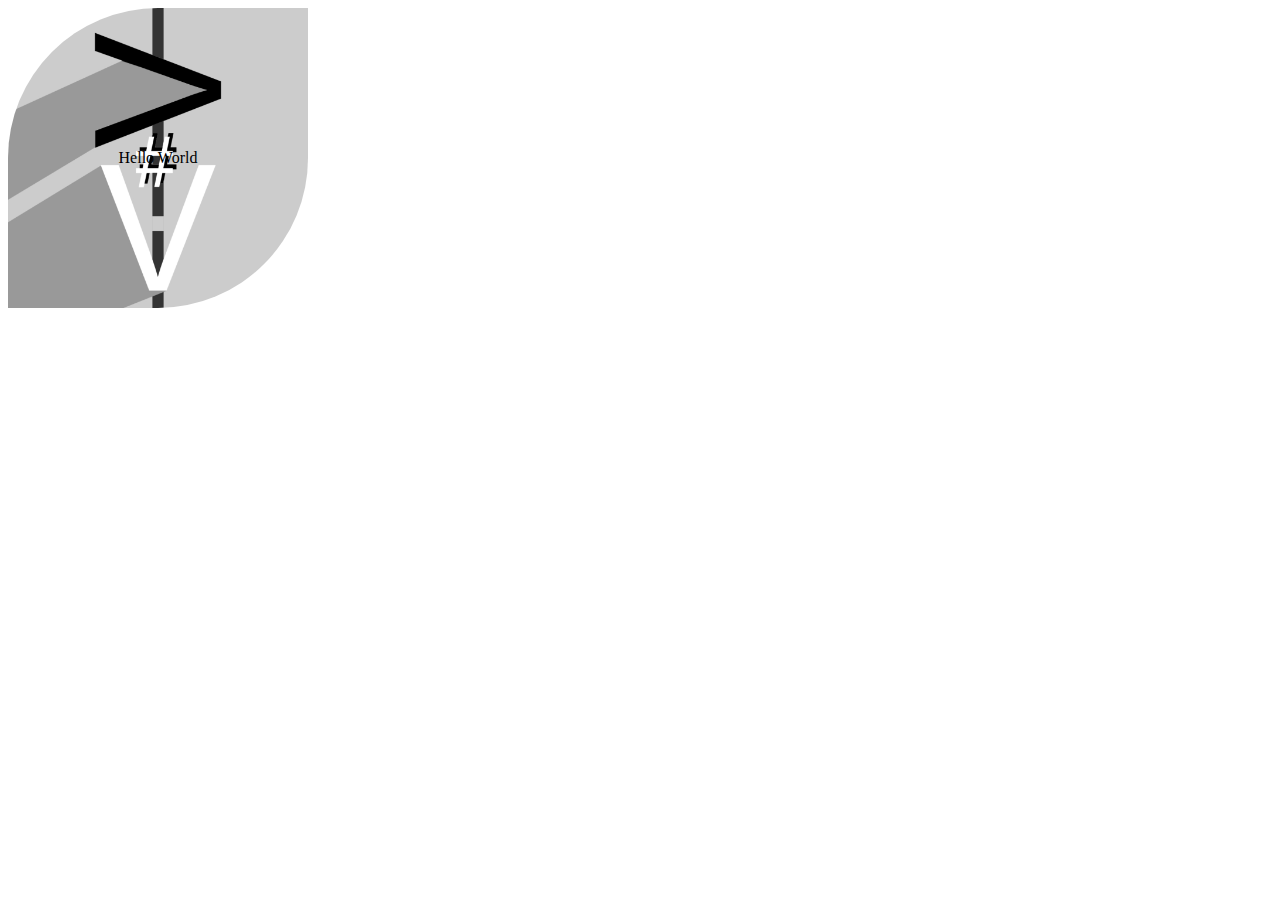
<file: 01 - Border Radius/index.html>
<!DOCTYPE html>
<html lang="en">
	<head>
		<meta charset="UTF-8">
		<title>Border Radius</title>
		<link rel="stylesheet" href="style.css">
	</head>
<body>
	
 <div>Hello World</div>

</body>
</html>
</file>
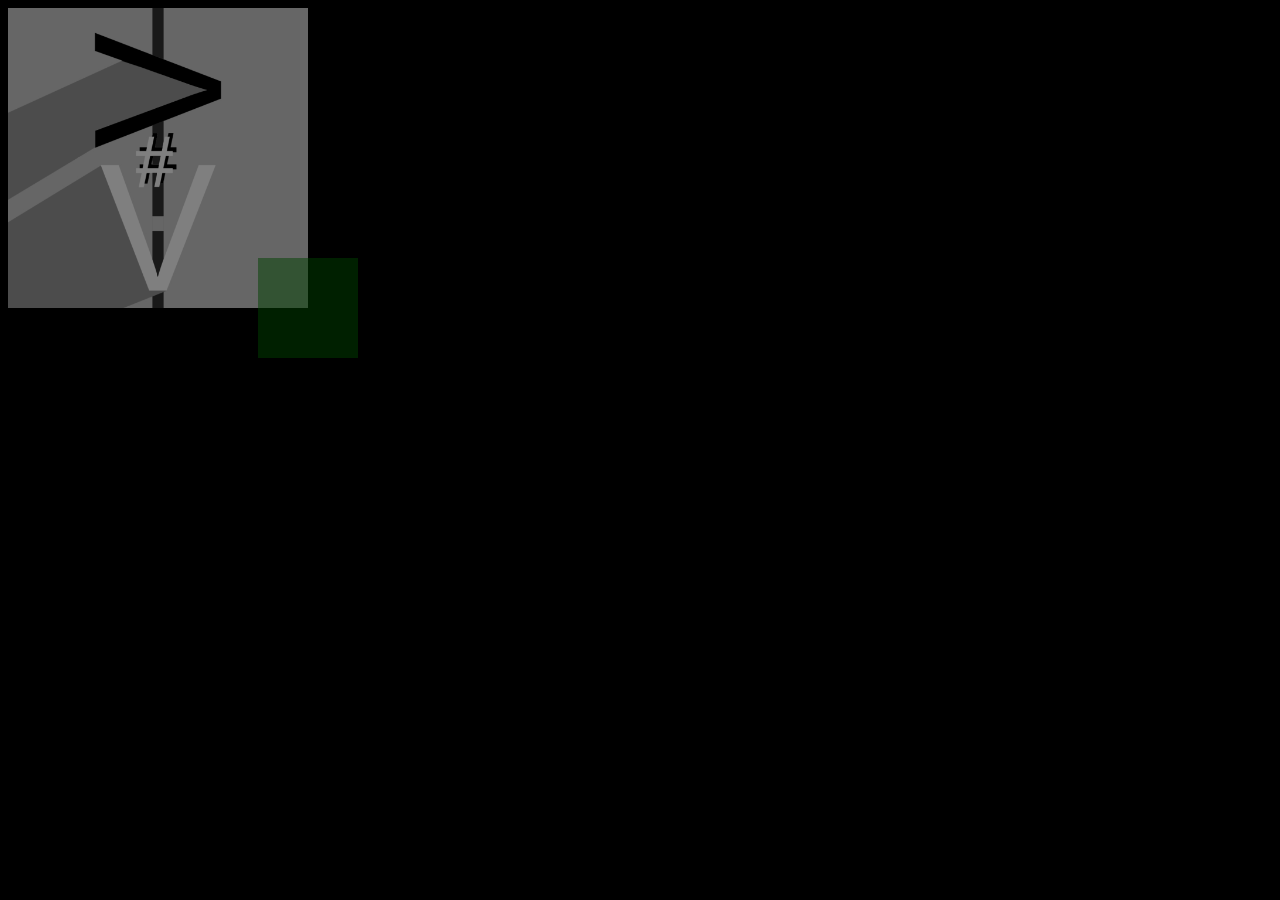
<file: 02 - Opacity/index.html>
<!DOCTYPE html>
<html lang="en">
	<head>
		<meta charset="UTF-8">
		<title>Opacity</title>
		<link rel="stylesheet" href="style.css">
	</head>
<body>
	
 <div class="satu">
 	<div class="dua"></div>
 </div>

</body>
</html>
</file>
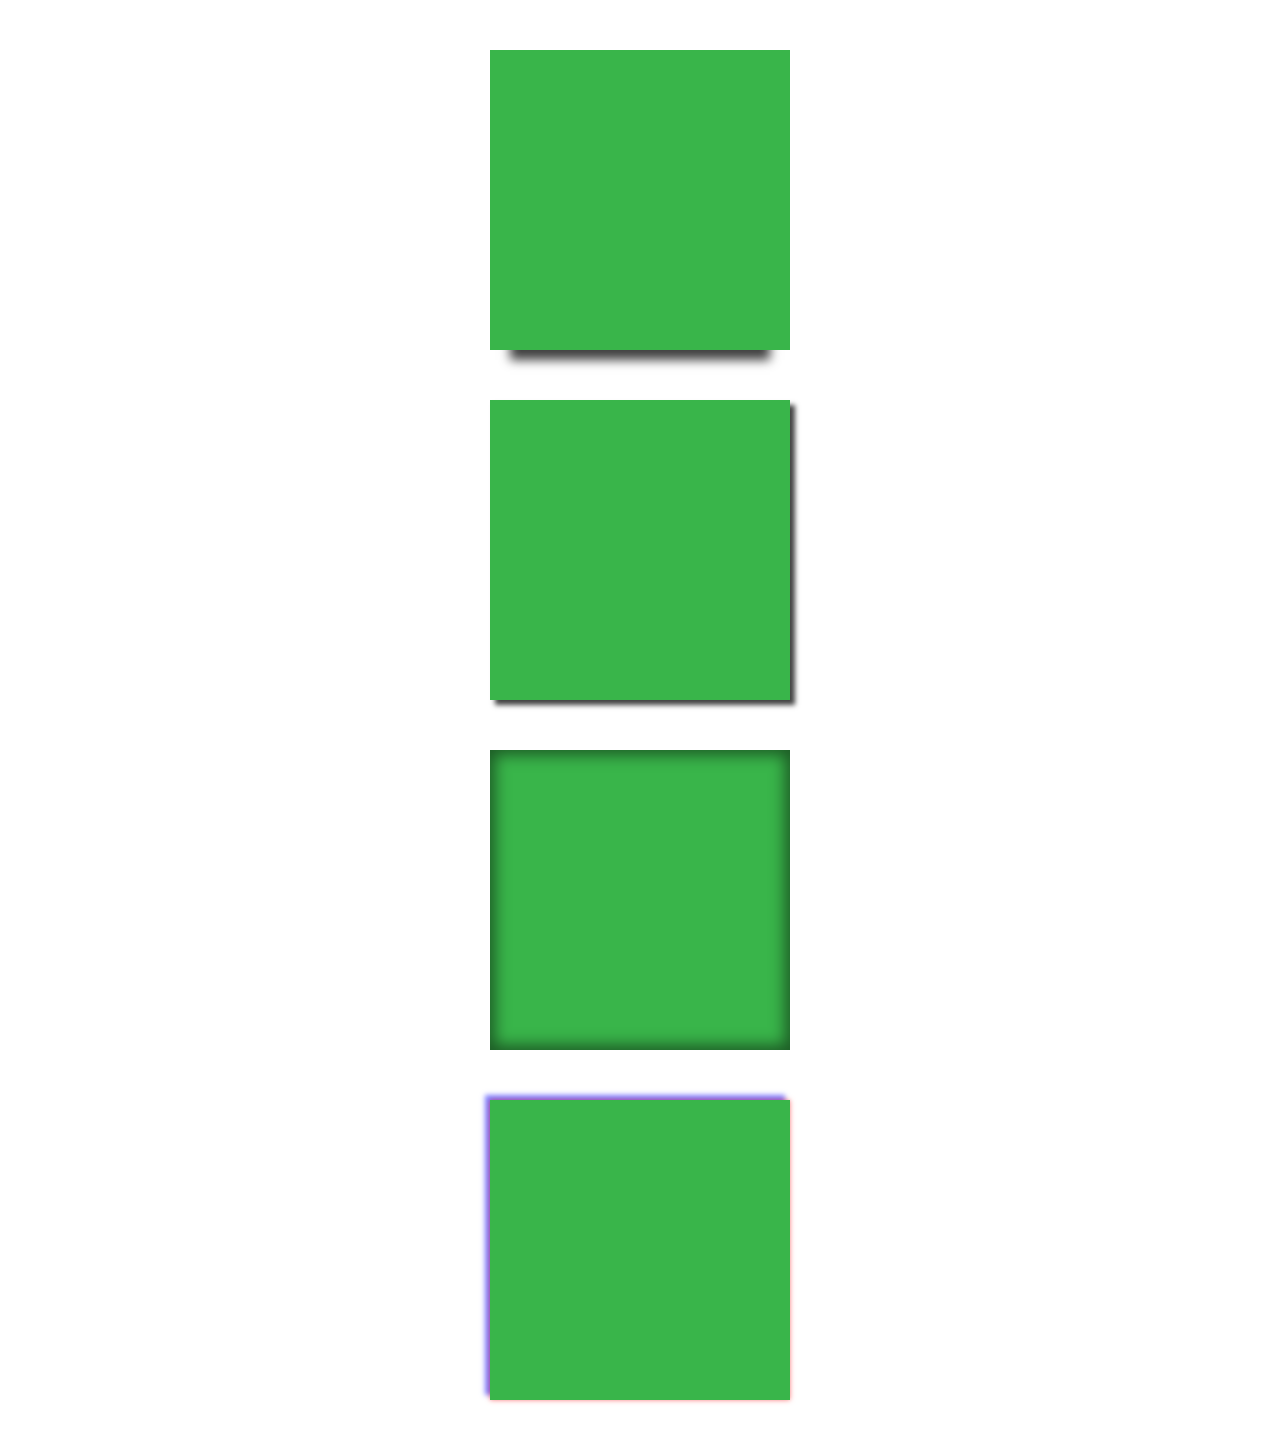
<file: 04 - Box Shadow/index.html>
<!DOCTYPE html>
<html lang="en">
	<head>
		<meta charset="UTF-8">
		<title>Box Shadow</title>
		<link rel="stylesheet" href="style.css">
	</head>
<body>
	
 <div class="satu"></div>
 <div class="dua"></div>
 <div class="tiga"></div>
 <div class="empat"></div>

</body>
</html>
</file>
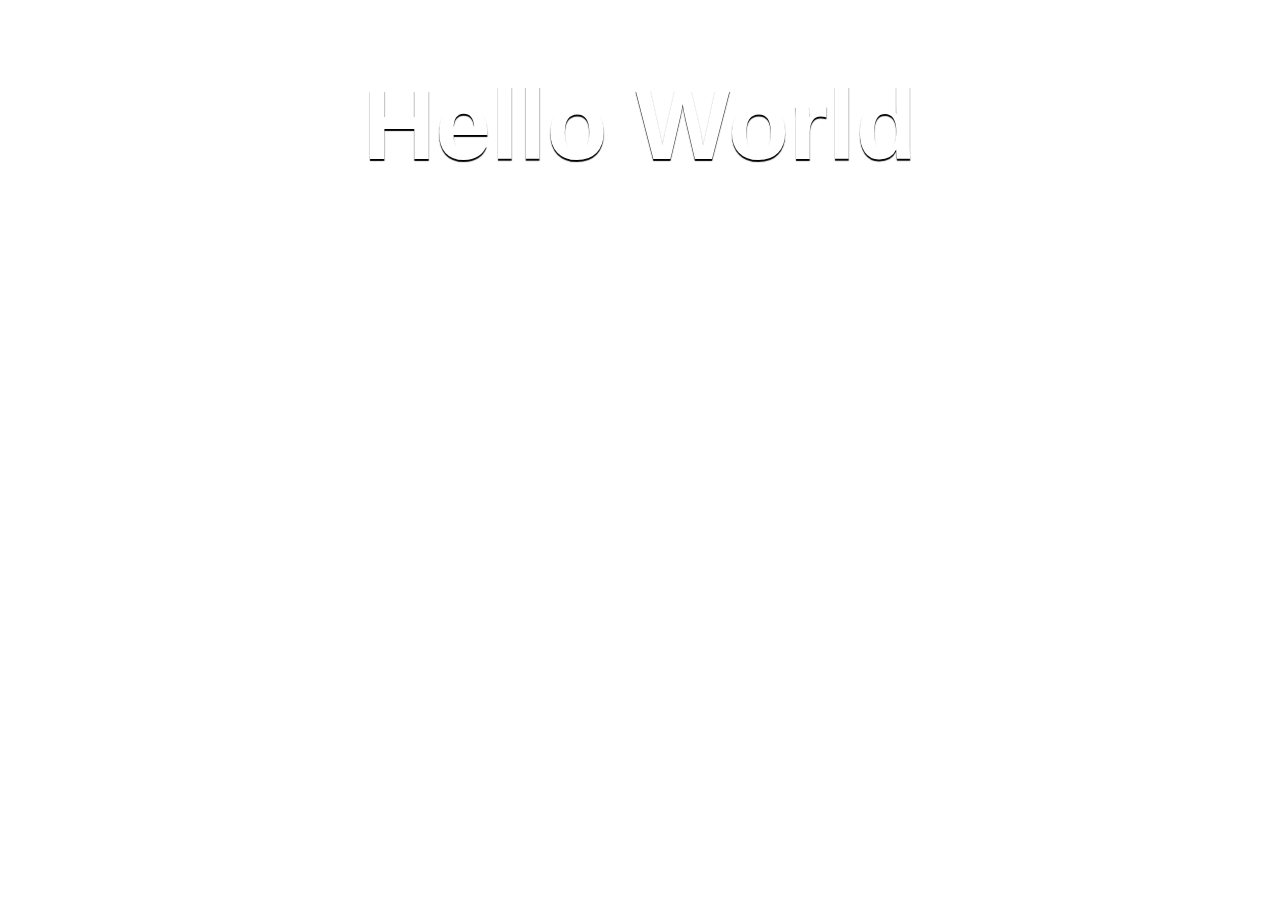
<file: 05 - Text Shadow/index.html>
<!DOCTYPE html>
<html lang="en">
	<head>
		<meta charset="UTF-8">
		<title>Text Shadow</title>
		<link rel="stylesheet" href="style.css">
	</head>
<body>
	
 <h1>Hello World</h1>

</body>
</html>
</file>
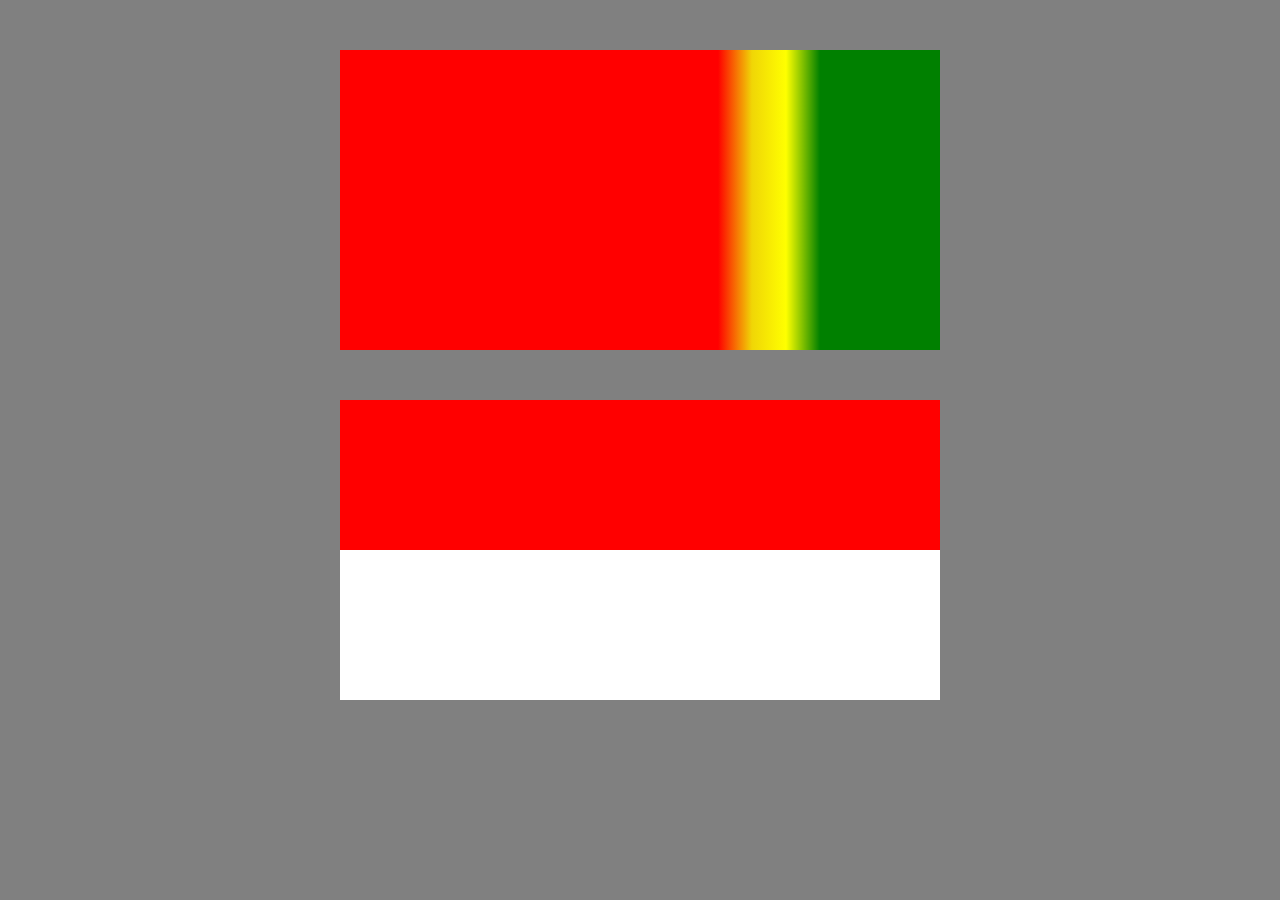
<file: 06 - Linear Gradien/index.html>
<!DOCTYPE html>
<html lang="en">
	<head>
		<meta charset="UTF-8">
		<title>Linear Gradien</title>
		<link rel="stylesheet" href="style.css">
	</head>
<body>
	
 <div class="satu"></div>
 <div class="dua"></div>

</body>
</html>
</file>
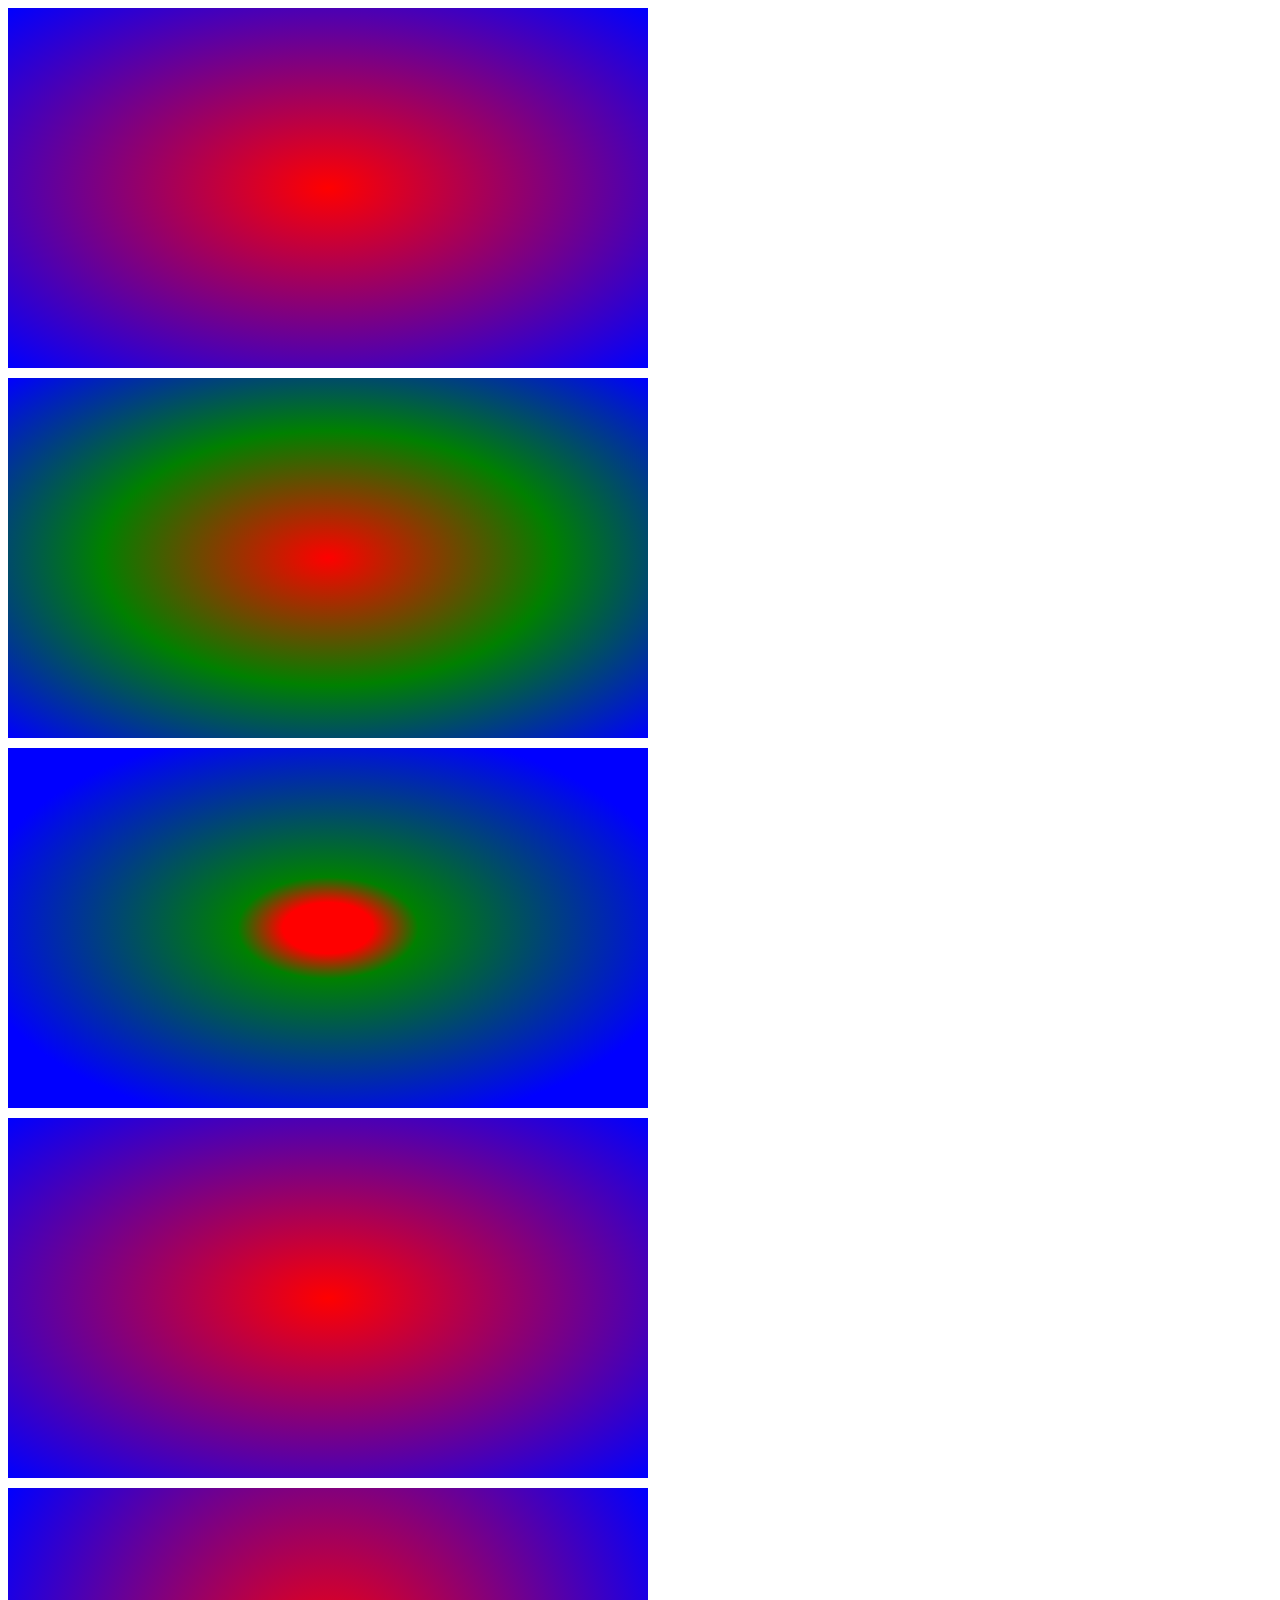
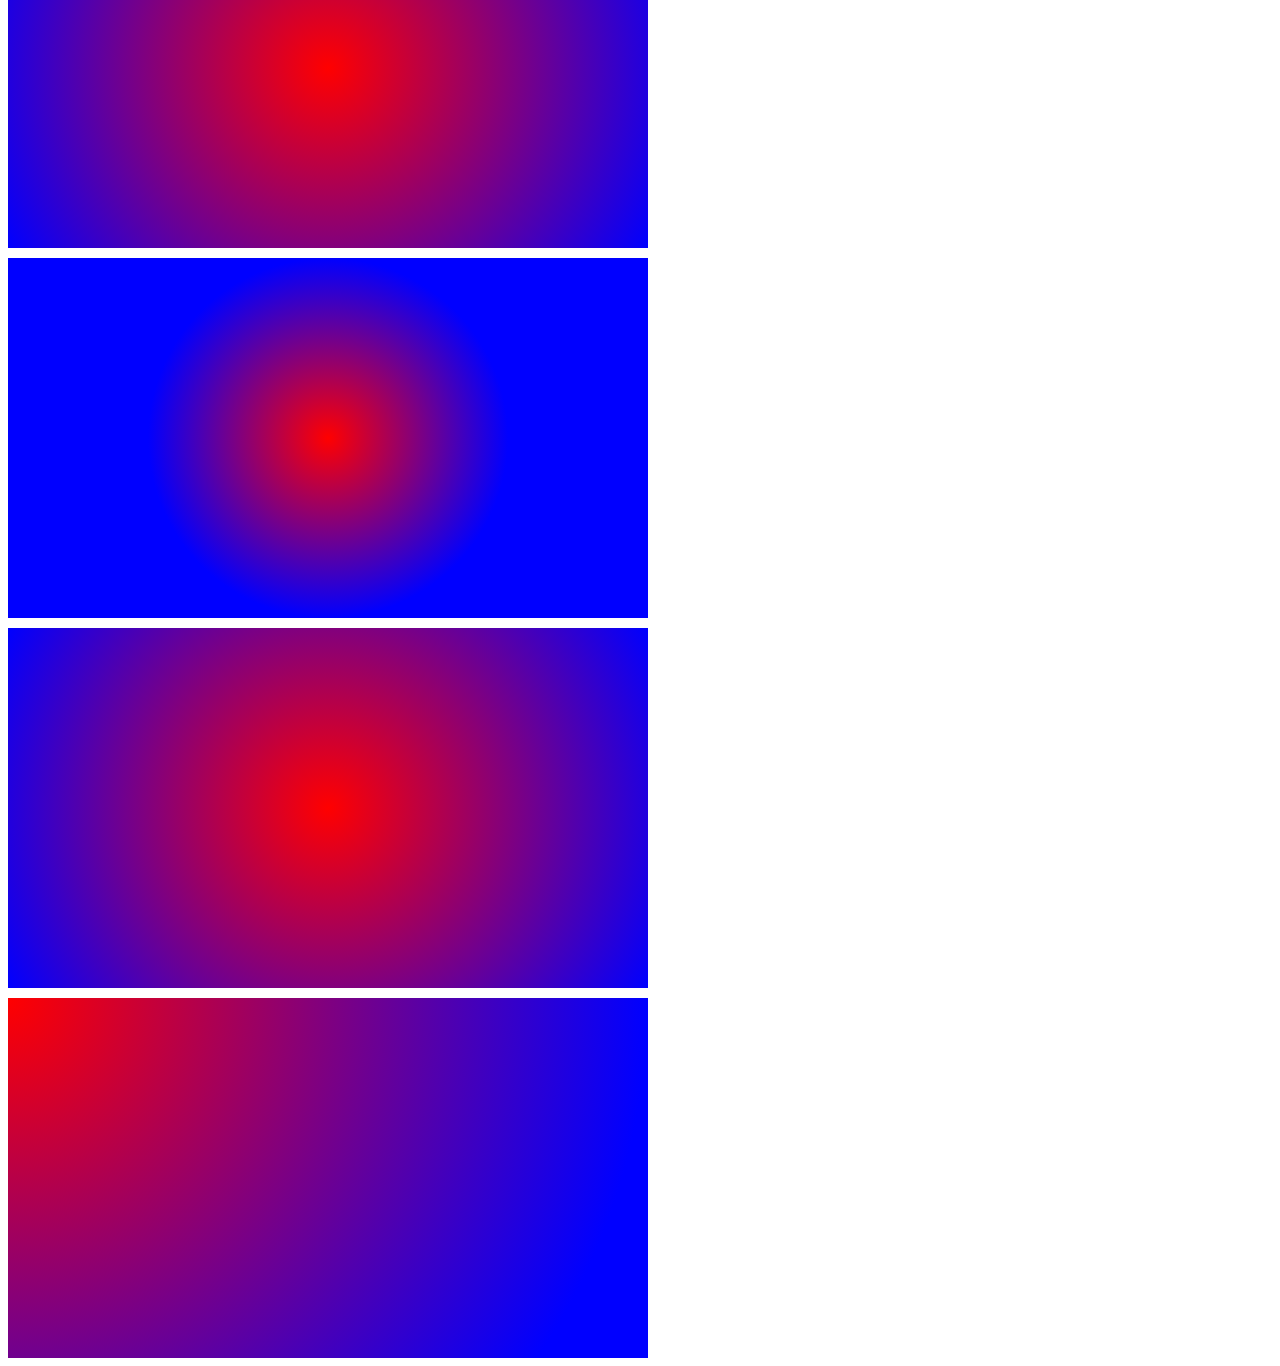
<file: 07 - Radial Gradien/index.html>
<!DOCTYPE html>
<html lang="en">
	<head>
		<meta charset="UTF-8">
		<title>Radial Gradien</title>
		<link rel="stylesheet" href="style.css">
	</head>
<body>
	
 <div class="satu"></div>
 <div class="dua"></div>
 <div class="tiga"></div>
 <div class="empat"></div>
 <div class="lima"></div>
 <div class="enam"></div>
 <div class="tujuh"></div>
 <div class="delapan"></div>

</body>
</html>
</file>
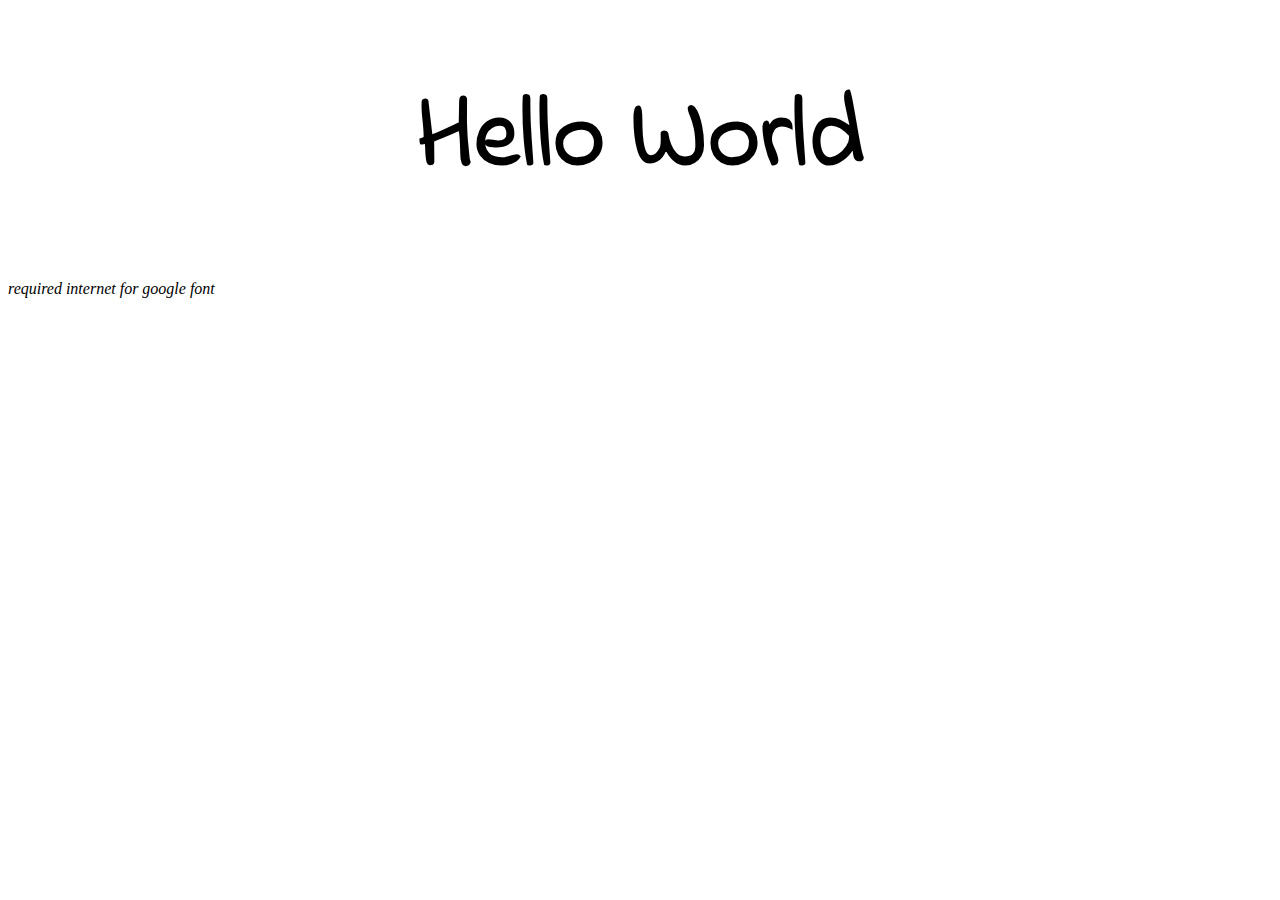
<file: 08 - Font Face/index.html>
<!DOCTYPE html>
<html lang="en">
	<head>
		<meta charset="UTF-8">
		<title>Font Face</title>
		<!-- online font -->
		<link rel="stylesheet" href="https://fonts.googleapis.com/css2?family=Indie+Flower&display=swap">
		<!-- my css style -->
		<link rel="stylesheet" href="style.css">
	</head>
<body>
	
 <h1>Hello World</h1>
 <p><i>required internet for google font</i></p>

</body>
</html>
</file>
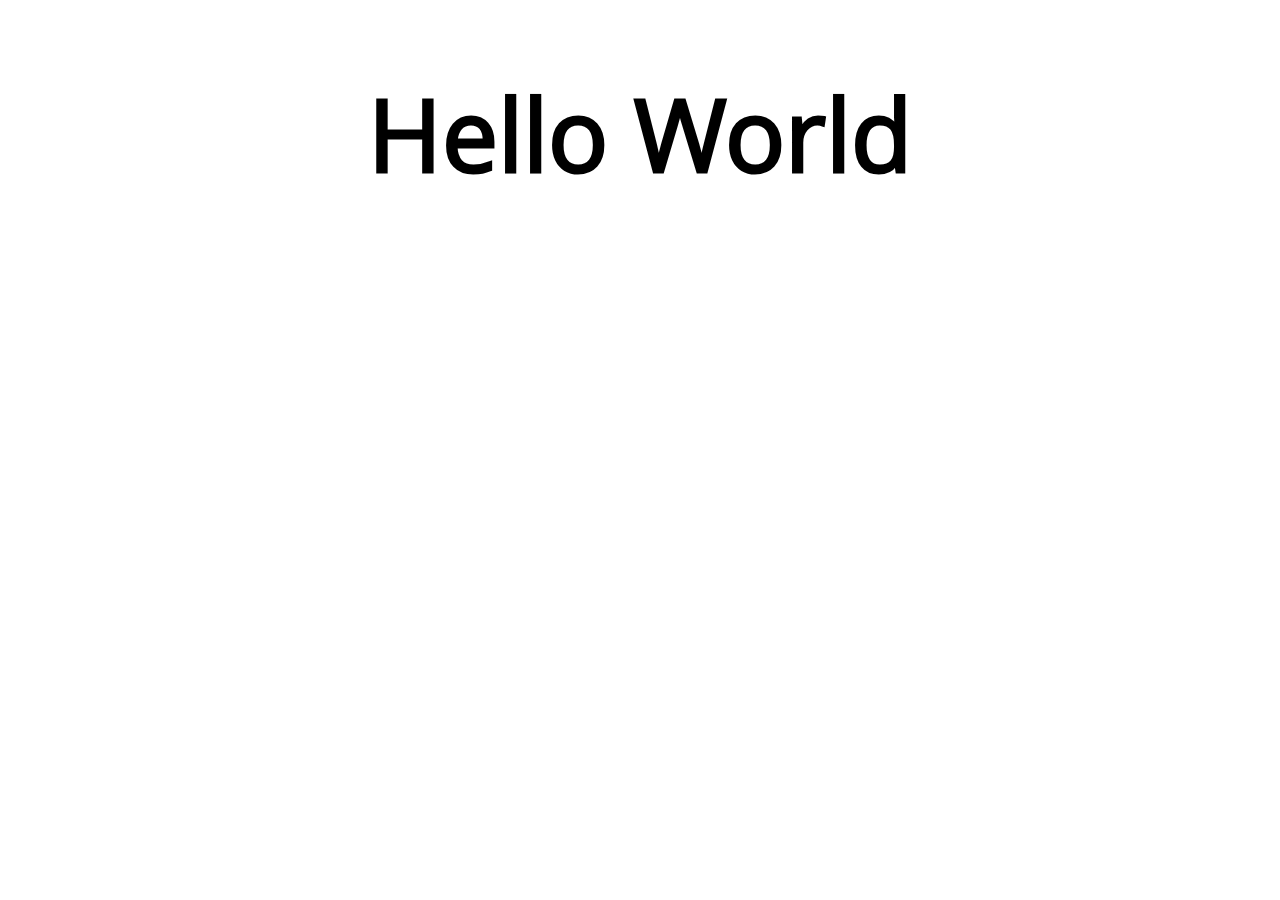
<file: 09 - Font Face Lanjutan/index.html>
<!DOCTYPE html>
<html lang="en">
	<head>
		<meta charset="UTF-8">
		<title>Font Face Lanjutan</title>
		<!-- My Style -->
		<link rel="stylesheet" href="style.css">
	</head>
<body>
	
 <h1>Hello World</h1>

</body>
</html>
</file>
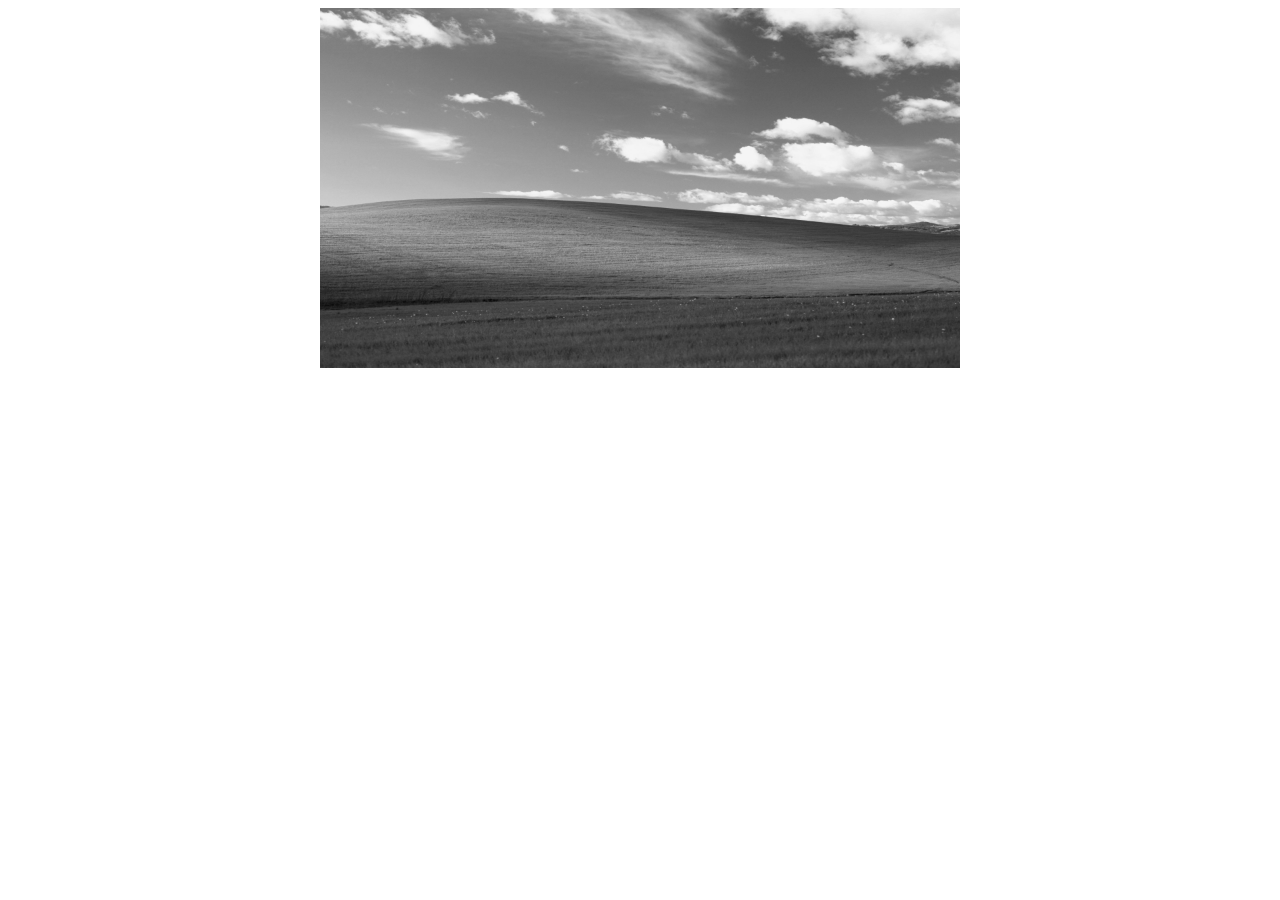
<file: 10 - Vendor Prefix/index.html>
<!DOCTYPE html>
<html lang="en">
	<head>
		<meta charset="UTF-8">
		<title>Coba CSS Prefix</title>
		<link rel="stylesheet" href="style.css">
	</head>
<body>
	
<img src="image.jpg" alt="Prefix">

</body>
</html>
</file>
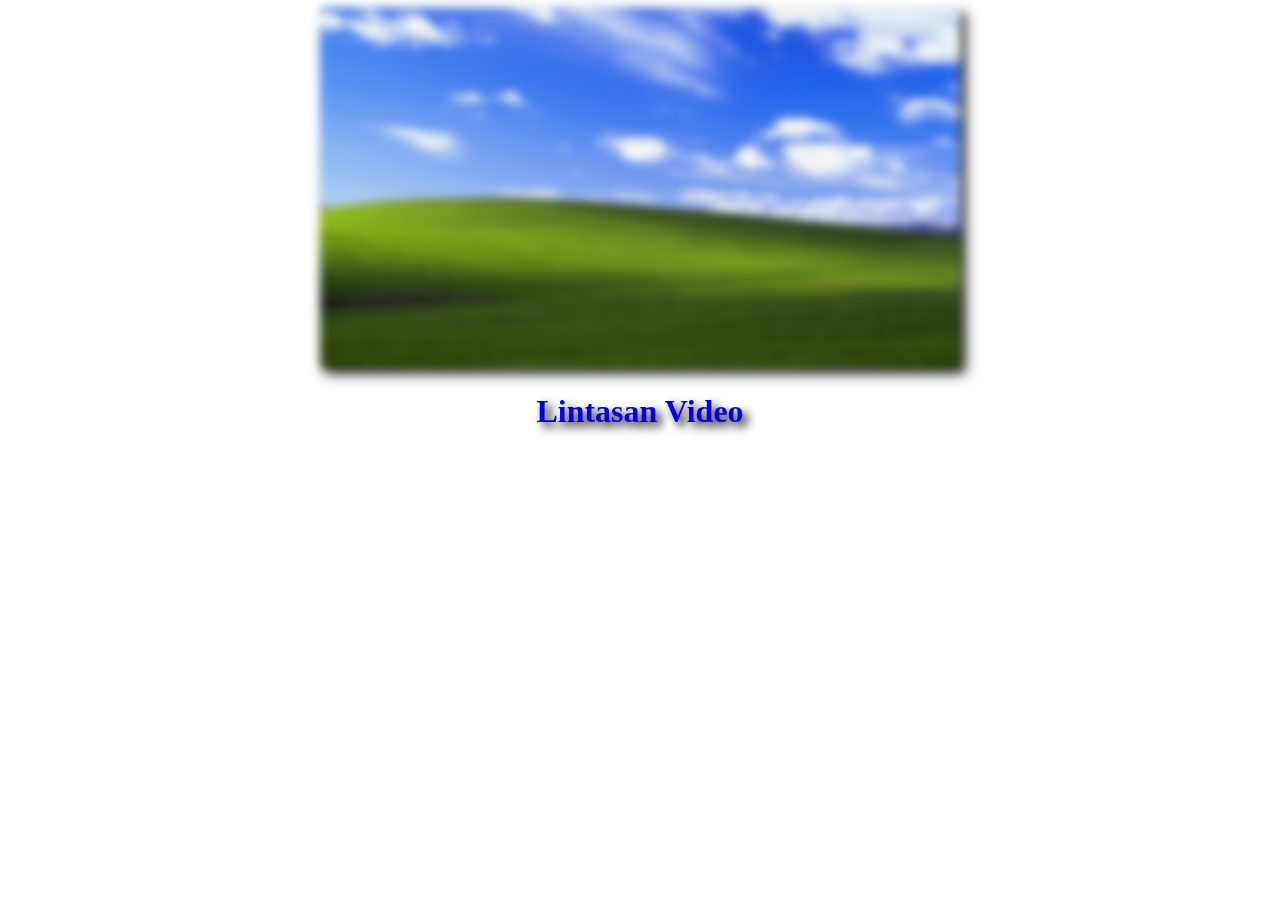
<file: 11 - Filter/index.html>
<!DOCTYPE html>
<html lang="en">
	<head>
		<meta charset="UTF-8">
		<title>CSS3 Filter</title>
		<link rel="stylesheet" href="style.css">
	</head>
<body>
	
 <img src="image.jpg" alt="wp-win-xp">
 <h1><a href="youtube.com/lintasanvideo" target="_blank">Lintasan Video</a></h1>

</body>
</html>
</file>
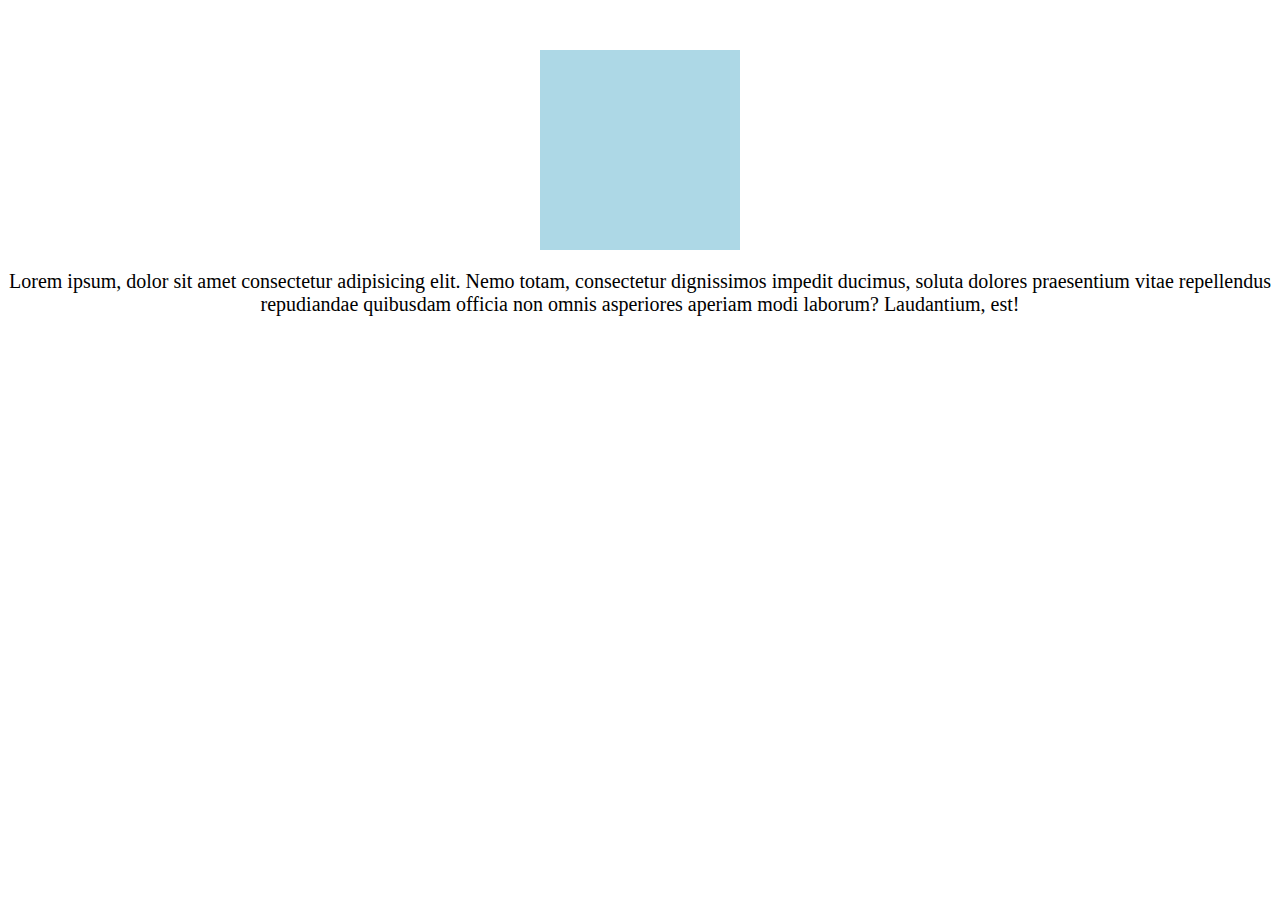
<file: 12 - Transform/index.html>
<!DOCTYPE html>
<html lang="en">
<head>
	<meta charset="UTF-8">
	<meta name="viewport" content="width=device-width, initial-scale=1.0">
	<title>Transform - 1</title>
	<link rel="stylesheet" href="style.css">
</head>
<body>
	
 <div class="kotak"></div>
 <p>Lorem ipsum, dolor sit amet consectetur adipisicing elit. Nemo totam, consectetur dignissimos impedit ducimus, soluta dolores praesentium vitae repellendus repudiandae quibusdam officia non omnis asperiores aperiam modi laborum? Laudantium, est!</p>

</body>
</html>
</file>
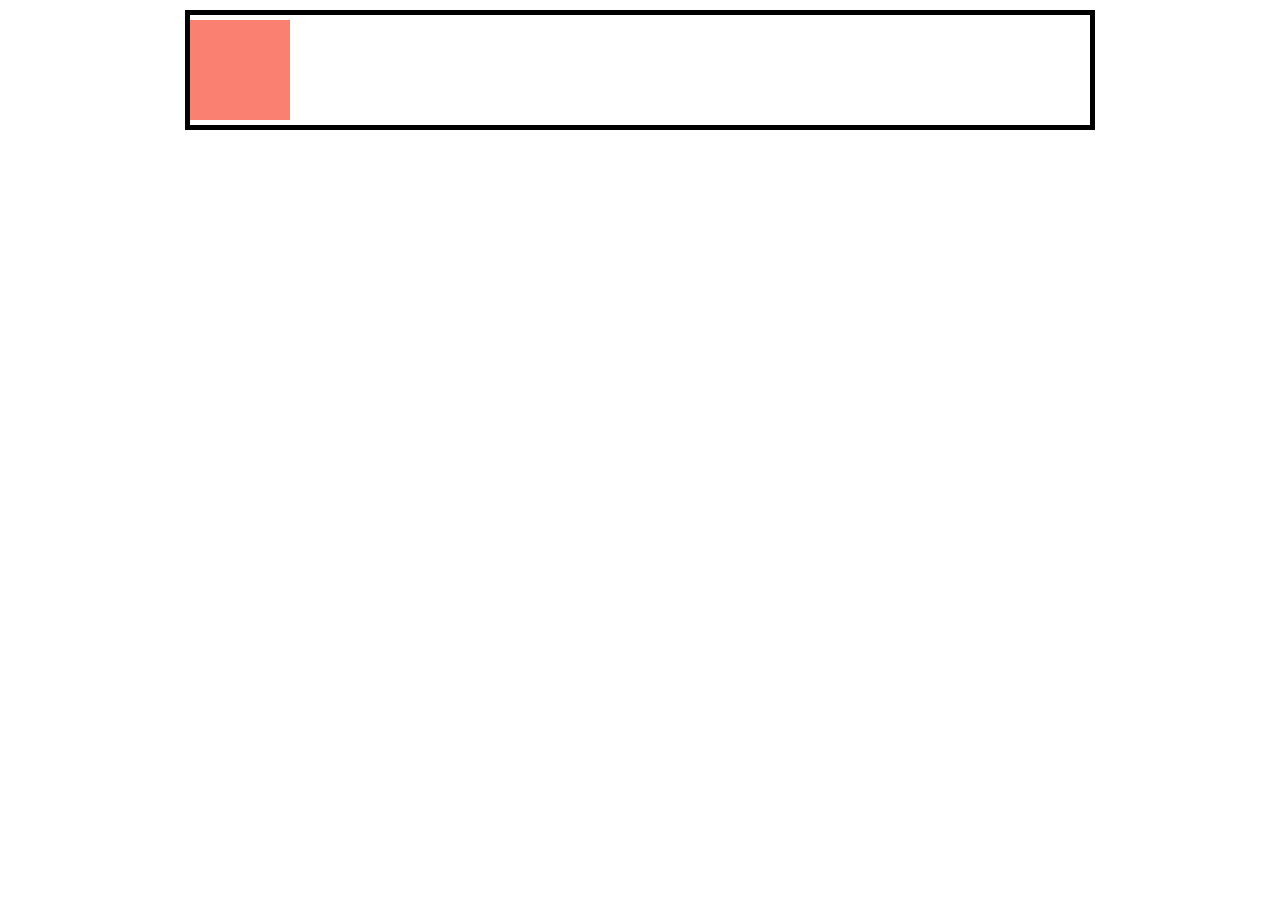
<file: 13 - Transition/index.html>
<!DOCTYPE html>
<html lang="en">
<head>
	<meta charset="UTF-8">
	<meta name="viewport" content="width=device-width, initial-scale=1.0">
	<title>Transition - 1</title>
	<link rel="stylesheet" href="style.css">
</head>
<body>
	
 <div class="container">
 	<div class="kotak kotak1"></div>
 	<!-- <div class="kotak kotak1">ease</div>
 	<div class="kotak kotak2">ease-in</div>
 	<div class="kotak kotak3">ease-out</div>
 	<div class="kotak kotak4">ease-in-out</div>
 	<div class="kotak kotak5">linear</div>
 	<div class="kotak kotak6">cubic-bezier</div> -->
 </div>
 

</body>
</html>
</file>
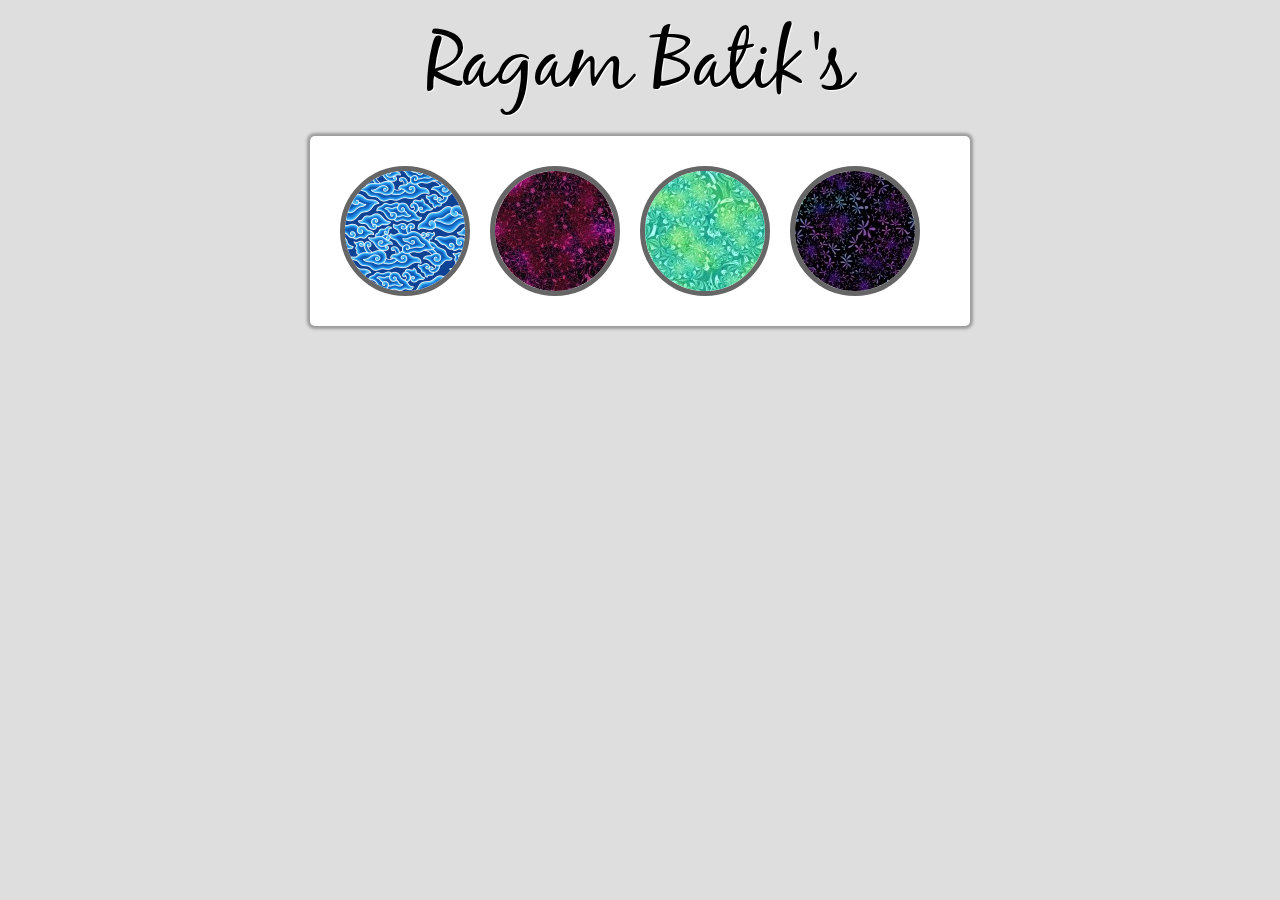
<file: 15 - Latihan_Membuat Galeri Light Box/index.html>
<!DOCTYPE html>
<html lang="en">
<head>
	<meta charset="UTF-8">
	<meta name="viewport" content="width=device-width, initial-scale=1.0">
	<title>Galery</title>
	<link rel="stylesheet" href="css/reset.css">
	<link rel="stylesheet" href="css/style.css">
</head>
<body>
	
 <h1>Ragam Batik's</h1>
 <div class="container">
 	<ul class="gallery">
 		<li>
 			<a href="#gambar1">
 				<img src="img/thumbs/batik1.png" alt="batik awan">
 				<span>Batik Awan</span>
 			</a>
 			<!-- animation -->
 			<div class="overlay" id="gambar1">
 				<a href="#" class="close">x close</a>
 				<a href="#gambar4" class="prev">prev</a>
 				<img src="img/full/batik1.png" alt="batik awan">
 				<a href="#gambar2" class="next">next</a>
 				<span>Batik Awan</span>
 				<div class="box-meta">
 					<p class="meta">Batik ini berasal dari indonesia Lorem, ipsum dolor sit amet consectetur adipisicing, elit. Inventore quisquam, dicta. Reiciendis vero laborum similique earum illum nisi error pariatur iure odio itaque id omnis sint neque exercitationem ea eius ratione necessitatibus repellendus temporibus, voluptate officiis odit qui aut molestiae sapiente. Aliquam ad repudiandae, porro, magni a architecto cum. Magnam beatae quos error non odit molestiae, ipsa sed quam dolore dicta deserunt voluptas veritatis, molestias rerum aspernatur cumque illum porro nemo pariatur. Laboriosam vitae eligendi minima nostrum repudiandae, rerum? Impedit perspiciatis, obcaecati pariatur odit quod quia ad optio, aspernatur porro rerum, sunt eligendi laboriosam fugiat voluptate, dolor vitae. Officia, quis!</p>
 				</div>
 			</div>
 		</li>
 		<li>
 			<a href="#gambar2">
 				<img src="img/thumbs/batik2.jpg" alt="batik galaxy">
 				<span>Batik Galaxy</span>
 			</a>
 			<!-- animation -->
 			<div class="overlay" id="gambar2">
 				<a href="#" class="close">x close</a>
 				<a href="#gambar1" class="prev">prev</a>
 				<img src="img/full/batik2.jpg" alt="batik galaxy">
 				<a href="#gambar3" class="next">next</a>
 				<span>Batik Galaxy</span>
 			</div>
 		</li>
 		<li>
 			<a href="#gambar3">
 				<img src="img/thumbs/batik3.jpg" alt="batik natural">
 				<span>Batik Natural</span>
 			</a>
 			<!-- animation -->
 			<div class="overlay" id="gambar3">
 				<a href="#" class="close">x close</a>
 				<a href="#gambar2" class="prev">prev</a>
 				<img src="img/full/batik3.jpg" alt="batik natural">
 				<a href="#gambar4" class="next">next</a>
 				<span>Batik Natural</span>
 			</div>
 		</li>
 		<li>
 			<a href="#gambar4">
 				<img src="img/thumbs/batik4.jpg" alt="batik malam">
 				<span>Batik Malam</span>
 			</a>
 			<!-- animation -->
 			<div class="overlay" id="gambar4">
 				<a href="#" class="close">x close</a>
 				<a href="#gambar3" class="prev">prev</a>
 				<img src="img/full/batik4.jpg" alt="batik malam">
 				<a href="#gambar1" class="next">next</a>
 				<span>Batik Malam</span>
 			</div>
 		</li>

 		<div class="clear"></div>
 	</ul>
 </div>

</body>
</html>
</file>
<file: 01 - Border Radius/style.css>
div {
	width: 300px;
	height: 300px;
	background-color: salmon;
	/*border-radius: 5%; Jika border radius bernilai setengah dari panjang-lebar containernya, maka akan membentuk lingkaran*/
	/*border-top-right-radius: 50%;
	border-bottom-left-radius: 50%;*/
	border-radius: 50% 0 50% 0;
	/*atas kiri, atas kanan, bawah kanan, bawah kiri (Searah Jarum Jam)*/
	background-image: url(img/favicon.png);
	background-repeat: no-repeat;
	background-size: cover;
	text-align: center;
	line-height: 300px;
}
</file>
<file: 02 - Opacity/style.css>
body {
	background-color: black;
}

.satu {
	width: 300px;
	height: 300px;
	background-image: url(img/favicon.png);
	background-size: cover;
	opacity: 0.5; /*0 Di depan bisa dihapus, jadi => .5 atau .25*/
	position: relative;
}

.dua {
	width: 100px;
	height: 100px;
	background-color: green;
	position: absolute;
	right: -50px;
	bottom: -50px;
	opacity: .5;
}

/*Jika parent dari sebuah element memiliki opacity, maka element didalamnya/child-nya akan mewarisi opacity tersebut*/

/*Jika kita memberikan posisi absolute pada child dengan parent yang memiliki opacity, maka opacity dari element child tidak akan menembus opacity dari parent-nya*/

/*Kalau opacity dari parent ingin tembus, maka tambahkan juga opacity untuk element child*/

/*Kita tidak bisa membuat opacity dari element child solid, jika parent-nya memiliki nilai opacity*/
</file>
<file: 04 - Box Shadow/style.css>
/*Penggunaan Optional*/
.satu {
	width: 300px;
	height: 300px;
	background-color: #39b54a;
	margin: 50px auto;
	box-shadow: 0px 30px 10px -20px rgba(0,0,0,.75);
	transition: .3s;
}

.satu:hover {
	box-shadow: 0px 80px 10px -40px rgba(0,0,0,.15);
	margin-top: 40px;
	background-color: yellow;
}

.satu:active {
	background-color: red;
}

/*Penggunaan Biasa*/
.dua {
	width: 300px;
	height: 300px;
	background-color: #39b54a;
	margin: 50px auto;
	box-shadow: 5px 5px 5px rgba(0,0,0,.75);
}

.dua:active {
	box-shadow: inset 0 0 15px 5px rgba(0,0,0,.5);
}

.tiga {
	width: 300px;
	height: 300px;
	background-color: #39b54a;
	margin: 50px auto;
	box-shadow: inset 0 0 15px 5px rgba(0,0,0,.5);
}

/*Multiple Box-Shadow*/
.empat {
	width: 300px;
	height: 300px;
	background-color: #39b54a;
	margin: 50px auto;
	box-shadow: 0px 0px 5px rgba(255,0,0,.5),
		-5px -5px 5px rgba(0,0,255,.5);
}

/*Penggunaan Properti
box-shadow: <x-offset> <y-offset> <blur> <color>;
 atau opsional
box-shadow: <inset> <x-offset> <y-offset> <blur> <spread> <color>;
</file>
<file: 05 - Text Shadow/style.css>
/*Penggunaan Text Shadow
text-shadow: <x-offset> <y-offset> <blur> <color>;
*/

h1 {
	font-size: 100px;
	font-family: arial;
	text-align: center;
	/*text-shadow: 5px 5px 10px green,
		-5px -5px 10px red;*/
		color: white;
		text-shadow: 0 2px 1px black;
}

/*Penggunaan Lainnya
Kunjungi Codepen dari Channel WPU: https://codepen.io/webprogrammingunpas/pen/YWyjjP;
*/
</file>
<file: 06 - Linear Gradien/style.css>
div.satu {
	width: 600px;
	height: 300px;
	margin: 50px auto;
	background-image: linear-gradient(to right,red 63%,#f0d606,rgba(255,255,0,1),green 80%);
}

div.dua {
	width: 600px;
	height: 300px;
	margin: 50px auto;
	background: linear-gradient(red 50%,white 50%);
}

body {
	background-color: grey;
}
</file>
<file: 07 - Radial Gradien/style.css>
div.satu {
	width: 640px;
	height: 360px;
	/*Sintaks Biasa*/
	background-image: radial-gradient(red,blue);
}

div.dua {
	margin-top: 10px;
	width: 640px;
	height: 360px;
	/*Multiple Color*/
	background-image: radial-gradient(red, green, blue);
}

div.tiga {
	margin-top: 10px;
	width: 640px;
	height: 360px;
	/*Multiple Color dan memakai Color Stop*/
	background-image: radial-gradient(red 10%, green 20%, blue 80%);
}

div.empat {
	margin-top: 10px;
	width: 640px;
	height: 360px;
	/*Implementasi Tipe Radial-Gradient*/
	background-image: radial-gradient(ellipse,red,blue);
}

div.lima {
	margin-top: 10px;
	width: 640px;
	height: 360px;
	/*Implementasi Tipe Radial-Gradient*/
	background-image: radial-gradient(circle,red,blue);
}

div.enam {
	margin-top: 10px;
	width: 640px;
	height: 360px;
	/*Implementasi Tipe Jangkauan Radial-Gradient*/
	background-image: radial-gradient(circle closest-side, red,blue);
}

div.tujuh {
	margin-top: 10px;
	width: 640px;
	height: 360px;
	/*Implementasi Tipe Jangkauan Radial-Gradient*/
	background-image: radial-gradient(circle farthest-corner, red,blue);
}

div.delapan {
	margin-top: 10px;
	width: 640px;
	height: 360px;
	/*Implementasi Posisi dari Radial-Gradient*/
	background-image: radial-gradient(circle farthest-side at top left, red,blue);
}
</file>
<file: 08 - Font Face/style.css>
/*Penggunaan PropertyFont Face*/
@font-face {
	font-family: "Kaushan Script";
	src: url('KaushanScript-Regular.otf') format('truetype');
	/*Karena lokasi font-nya satu tingkat dengan file index.html, maka tinggal copas nama font-nya saja di tag link pada file html*/
}
h1 {
	font-size: 100px;
	text-align: center;
	font-family: "Arial Narrow", arial, sans-serif;
	font-family: "Kaushan Script", arial; /*Font from fontsquirrel.com*/
	font-family: "Indie Flower",cursive; /*Online Font*/
}
</file>
<file: 09 - Font Face Lanjutan/style.css>
@font-face {
    font-family: 'open_sansregular';
    src: url('OpenSans-Regular-webfont.woff') format('woff');
    font-weight: normal;
    font-style: normal;
}

h1 {
	font-size: 100px;
	text-align: center;
	font-family: "open_sansregular", arial;
}
</file>
<file: 10 - Vendor Prefix/style.css>
body {
	text-align: center;
}

img {
	width: 640px;
	height: 360px;
	/*For Chrome, Safari, Opera new version*/
	-webkit-filter: grayscale(100%);
	/*For Firefox*/
	filter: grayscale(100%);
}
</file>
<file: 11 - Filter/style.css>
body {
	text-align: center;
}

img {
	width: 640px;
	height: 360px;
	/*For Chrome, Safari, Opera*/
	/*-webkit-filter: blur(10px);
	filter: blur(10px);*/

	/*-webkit-filter: brightness(1.1);
	filter: brightness(1.1);*/

	/*-webkit-filter: contrast(150%);
	filter: contrast(150%);*/

	/*-webkit-filter: saturate(200%);
	filter: saturate(200%);*/

	/*-webkit-filter: grayscale(100%);
	filter: grayscale(100%);*/

	/*-webkit-filter: sepia(100%);
	filter: sepia(100%);*/

	/*-webkit-filter: hue-rotate(100deg);
	filter: hue-rotate(100deg);*/

	/*-webkit-filter: invert(80%);
	filter: invert(80%);*/

	/*-webkit-filter: opacity(.5);
	filter: opacity(.5);*/

	-webkit-filter: drop-shadow(5px 5px 5px black) blur(5px);
	filter: drop-shadow(5px 5px 5px black) blur(5px);
	transition: .5s;
}

img:hover {
	-webkit-filter: drop-shadow(5px 5px 5px black) blur(0);
}

h1 {
	-webkit-filter: drop-shadow(5px 5px 5px black);
	filter: drop-shadow(5px 5px 5px black);
}

a {
	text-decoration: none;
}
</file>
<file: 12 - Transform/style.css>
p {
	font-size: 20px;
	text-align: center;
}

/*
Pemakaian fungsi transform:
 scale(angka) atau scaleX(angka), scaleY(angka) atau scale(posisi-x, posisi-y)
 rotate(deg) atau rotateX(deg), rotateY(deg)
 skew(deg) atau skewX(deg), skewY(deg) -- note: skew(deg) == skewX(deg)
 translate(px) atau translateX(px), translateY(px) atau translate(posisi-x px, posisi-y px)
*/

.kotak {
	width: 200px;
	height: 200px;
	background-color: lightblue;
	margin: 50px auto 0;
	transition: 1s;
}

.kotak:hover {
	/*transform: translate(50px, 100px);*/
	transform: scale(1.5) rotate(360deg);
}
</file>
<file: 13 - Transition/style.css>
body {
	margin: 0;
	padding: 0;
}

.container {
	width: 900px;
	margin: 10px auto;
	border: 5px solid black;
}

.kotak {
	width: 100px;
	height: 100px;
	background-color: salmon;
	text-align: center;
	line-height: 100px;
	margin: 5px 0;
	/*transition: all/none/satu-persatu 1s;*/
	transition: margin-left 3s, transform 3s 2s, background-color 2s 3s;
}

/*.kotak1 { transition: 3s ease; }
.kotak2 { transition: 3s ease-in; }
.kotak3 { transition: 3s ease-out; }
.kotak4 { transition: 3s ease-in-out; }
.kotak5 { transition: 3s linear; }
.kotak6 { transition: 3s cubic-bezier(.25,-0.39,.81,1.45); }*/

.container:hover .kotak {
	transform: rotate(720deg);
	margin-left: 800px;
	background-color: blue;
}
</file>
<file: 15 - Latihan_Membuat Galeri Light Box/css/style.css>
/*Font*/
@font-face {
	font-family: 'BlackJack';
	src: url('../fonts/blackjack-webfont.woff') format('woff');
}

/*Main Style*/
body {
	font: 18px/36px 'BlackJack', 'Arial Narrow', arial, sans-serif;
	background-color: #dedede;
}

h1 {
	font-size: 80px;
	margin: 50px auto;
	text-align: center;
	text-shadow: 1px 1px 1px white;
}

.container {
	width: 600px;
	background-color: white;
	margin: auto;
	padding: 30px;
	box-shadow: 0 0 3px 3px rgba(0,0,0,.3);
	border-radius: 5px;
}

.gallery li {
	width: 120px;
	height: 120px;
	/*overflow: hidden;*/
	border: 5px solid #666;
	float: left;
	margin-right: 20px;
	position: relative;
}

.gallery li,
.gallery li img,
.gallery li span {
	border-radius: 50%;
}

.gallery li span {
	display: block;
	width: 120px;
	height: 120px;
	background-color: rgba(200,200,200,.5);
	position: absolute;
	top: 0;
	text-align: center;
	line-height: 120px;
	color: black;
	text-shadow: 1px 1px 1px #dedede;
	opacity: 0;
	transform: scale(0) rotate(0);
	transition: .3s;
}

.gallery li a:hover span {
	opacity: 1;
	transform: scale(1) rotate(360deg);
}

.clear {
	clear: both;
}

/*Overlay*/
.overlay {
	width: 0;
	height: 0;
	overflow: hidden;
	position: fixed;
	top: 0;
	left: 0;
	background: rgba(0,0,0,0);
	z-index: 99999;
	transition: .8s;
	text-align: center;
	padding: 100px;
	overflow: auto;
	opacity: 0;
}

.overlay:target {
	width: auto;
	height: auto;
	bottom: 0;
	right: 0;
	background: rgba(0,0,0,.6);
	opacity: 1;
}

.overlay img {
	max-height: 100%;
	box-shadow: 2px 2px 10px rgba(0,0,0,.8)
}

.overlay:target img {
	animation: fade 1s;
}

.overlay .close {
	position: absolute;
	top: 65px;
	left: 50%;
	margin-left: -27px;
	color: white;
	text-decoration: none;
	background-color: black;
	border: 1px solid white;
	line-height: 25px;
	opacity: 0;
}

.overlay:target .close {
	animation: slideDownFade .5s .5s forwards;
}

.overlay:target .next {
	animation: fade .5s .5s forwards;
}

.overlay:target .prev {
	animation: fade .5s .5s forwards;
}

/* navigasi */
.next, .prev {
	width: 128px;
	height: 128px;
	background-image: url(../img/next.png);
	position: absolute;
	text-indent: -9999px;
	top: 40%;
	margin-left: 50px;
	opacity: 0;
}

.prev {
	background-image: url(../img/prev.png);
	margin-left: -150px;
}

/*Meta Paragraft*/
.overlay:target .box-meta {
	animation: fade .5s .5s forwards;
	border: 5px solid rgba(200,200,200,.3);
	border-radius: 5px;
	opacity: 0;
}

.overlay .meta {
	opacity: 0;
	font-family: arial, sans-serif;
}

.overlay:target .meta {
	animation: slideDownFade .5s .5s forwards;

}


/*Animasi*/
@keyframes zoomFadeIn {
	0% {
		transform: scale(0);
		opacity: 0;
	} 100% {
		transform: scale(1);
		opacity: 1;
	}
}

@keyframes slideDownFade {
	0% {
		opacity: 0;
		margin-top: -20px;
	} 100% {
		opacity: 1;
		margin-top: 0;
	}
}

@keyframes fade {
	0% {
		opacity: 0;
	} 100% {
		opacity: 1;
	}
}
</file>
